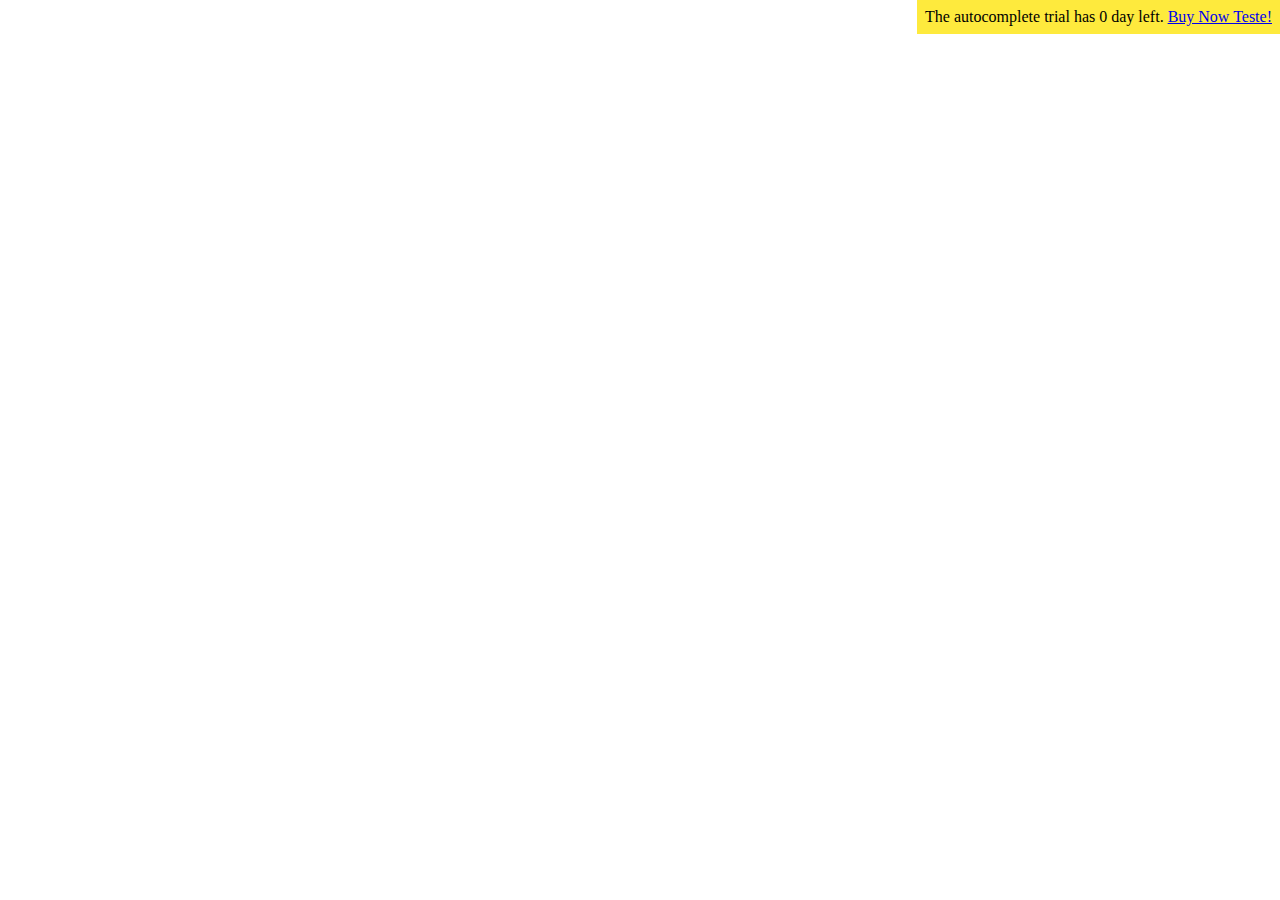
<file: public/assets/autocomplete/index.html>
<html>
<head>
<meta http-equiv="Content-Type" content="text/html;charset=utf-8" />
<script type="text/javascript" src="js/autocomplete.js"></script>
<script type="text/javascript" src="js/jquery-1.3.2.min.js"></script>
<link rel="stylesheet" type="text/css" href="css/autocomplete.css">
<script type="text/javascript">
$(document).ready(function(){

	new Autocomplete("campo_estado", function() {
		this.setValue = function( id, estado, sigla ) {
			$("#id_val").val(id);
			$("#estado_val").val(estado);
			$("#sigla_val").val(sigla);
		}
		if ( this.isModified )
			this.setValue("");
		if ( this.value.length < 1 && this.isNotClick ) 
			return ;
		return "ajax.php?q=" + this.value;
	});

});
</script>
</head>
<body>
<h1>Exemplo de auto complete em Ajax</h1>
Desenvolvido por Wellington Ribeiro
<h2><a href="http://www.idealmind.com.br">www.idealmind.com.br</a></h2>
<input type="text" name="campo_estado" id="campo_estado" />
<p>
	<input type="text" id="id_val" name="id" value="" /><br />
	<input type="text" id="estado_val" name="estado" value="" /><br />
	<input type="text" id="sigla_val" name="sigla" value="" />
</p>
</body>
</html>
</file>
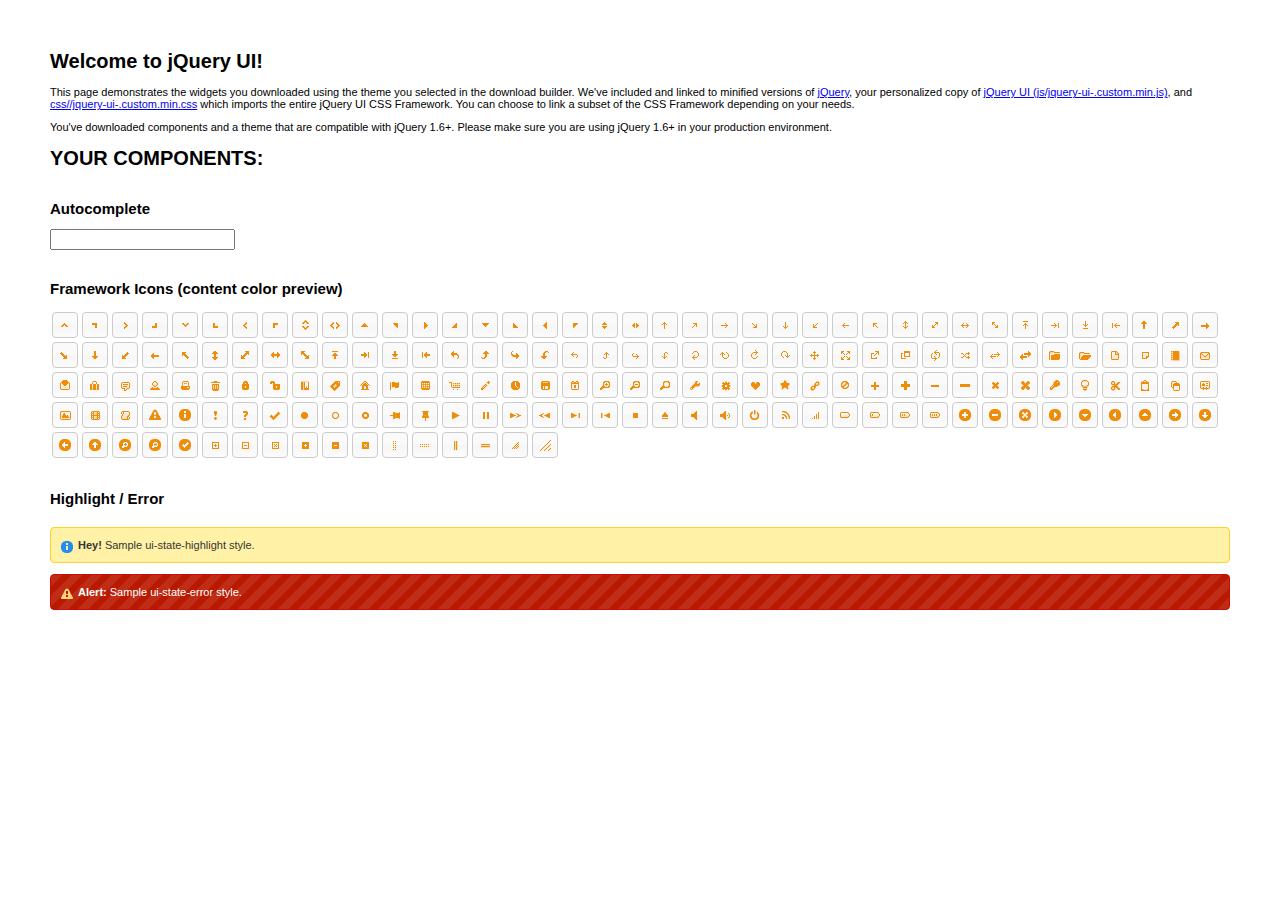
<file: public/assets/jquery-ui-1.10.4.custom/index.html>
<!doctype html>
<html lang="us">
<head>
	<meta charset="utf-8">
	<title>jQuery UI Example Page</title>
	<link href="css/ui-lightness/jquery-ui-1.10.4.custom.css" rel="stylesheet">
	<script src="js/jquery-1.10.2.js"></script>
	<script src="js/jquery-ui-1.10.4.custom.js"></script>
	<script>
	$(function() {
		var availableTags = [
			"ActionScript",
			"AppleScript",
			"Asp",
			"BASIC",
			"C",
			"C++",
			"Clojure",
			"COBOL",
			"ColdFusion",
			"Erlang",
			"Fortran",
			"Groovy",
			"Haskell",
			"Java",
			"JavaScript",
			"Lisp",
			"Perl",
			"PHP",
			"Python",
			"Ruby",
			"Scala",
			"Scheme"
		];
		$( "#autocomplete" ).autocomplete({
			source: availableTags
		});

		// Hover states on the static widgets
		$( "#dialog-link, #icons li" ).hover(
			function() {
				$( this ).addClass( "ui-state-hover" );
			},
			function() {
				$( this ).removeClass( "ui-state-hover" );
			}
		);
	});
	</script>
	<style>
	body{
		font: 62.5% "Trebuchet MS", sans-serif;
		margin: 50px;
	}
	.demoHeaders {
		margin-top: 2em;
	}
	#dialog-link {
		padding: .4em 1em .4em 20px;
		text-decoration: none;
		position: relative;
	}
	#dialog-link span.ui-icon {
		margin: 0 5px 0 0;
		position: absolute;
		left: .2em;
		top: 50%;
		margin-top: -8px;
	}
	#icons {
		margin: 0;
		padding: 0;
	}
	#icons li {
		margin: 2px;
		position: relative;
		padding: 4px 0;
		cursor: pointer;
		float: left;
		list-style: none;
	}
	#icons span.ui-icon {
		float: left;
		margin: 0 4px;
	}
	.fakewindowcontain .ui-widget-overlay {
		position: absolute;
	}
	</style>
</head>
<body>

<h1>Welcome to jQuery UI!</h1>

<div class="ui-widget">
	<p>This page demonstrates the widgets you downloaded using the theme you selected in the download builder. We've included and linked to minified versions of <a href="js/jquery-1.10.2.js">jQuery</a>, your personalized copy of <a href="js/jquery-ui-.custom.min.js">jQuery UI (js/jquery-ui-.custom.min.js)</a>, and <a href="css//jquery-ui-.custom.min.css">css//jquery-ui-.custom.min.css</a> which imports the entire jQuery UI CSS Framework. You can choose to link a subset of the CSS Framework depending on your needs. </p>
	<p>You've downloaded components and a theme that are compatible with jQuery 1.6+. Please make sure you are using jQuery 1.6+ in your production environment.</p>
</div>

<h1>YOUR COMPONENTS:</h1>

<!-- Autocomplete -->
<h2 class="demoHeaders">Autocomplete</h2>
<div>
	<input id="autocomplete" title="type &quot;a&quot;">
</div>

<h2 class="demoHeaders">Framework Icons (content color preview)</h2>
<ul id="icons" class="ui-widget ui-helper-clearfix">
	<li class="ui-state-default ui-corner-all" title=".ui-icon-carat-1-n"><span class="ui-icon ui-icon-carat-1-n"></span></li>
	<li class="ui-state-default ui-corner-all" title=".ui-icon-carat-1-ne"><span class="ui-icon ui-icon-carat-1-ne"></span></li>
	<li class="ui-state-default ui-corner-all" title=".ui-icon-carat-1-e"><span class="ui-icon ui-icon-carat-1-e"></span></li>
	<li class="ui-state-default ui-corner-all" title=".ui-icon-carat-1-se"><span class="ui-icon ui-icon-carat-1-se"></span></li>
	<li class="ui-state-default ui-corner-all" title=".ui-icon-carat-1-s"><span class="ui-icon ui-icon-carat-1-s"></span></li>
	<li class="ui-state-default ui-corner-all" title=".ui-icon-carat-1-sw"><span class="ui-icon ui-icon-carat-1-sw"></span></li>
	<li class="ui-state-default ui-corner-all" title=".ui-icon-carat-1-w"><span class="ui-icon ui-icon-carat-1-w"></span></li>
	<li class="ui-state-default ui-corner-all" title=".ui-icon-carat-1-nw"><span class="ui-icon ui-icon-carat-1-nw"></span></li>
	<li class="ui-state-default ui-corner-all" title=".ui-icon-carat-2-n-s"><span class="ui-icon ui-icon-carat-2-n-s"></span></li>
	<li class="ui-state-default ui-corner-all" title=".ui-icon-carat-2-e-w"><span class="ui-icon ui-icon-carat-2-e-w"></span></li>
	<li class="ui-state-default ui-corner-all" title=".ui-icon-triangle-1-n"><span class="ui-icon ui-icon-triangle-1-n"></span></li>
	<li class="ui-state-default ui-corner-all" title=".ui-icon-triangle-1-ne"><span class="ui-icon ui-icon-triangle-1-ne"></span></li>
	<li class="ui-state-default ui-corner-all" title=".ui-icon-triangle-1-e"><span class="ui-icon ui-icon-triangle-1-e"></span></li>
	<li class="ui-state-default ui-corner-all" title=".ui-icon-triangle-1-se"><span class="ui-icon ui-icon-triangle-1-se"></span></li>
	<li class="ui-state-default ui-corner-all" title=".ui-icon-triangle-1-s"><span class="ui-icon ui-icon-triangle-1-s"></span></li>
	<li class="ui-state-default ui-corner-all" title=".ui-icon-triangle-1-sw"><span class="ui-icon ui-icon-triangle-1-sw"></span></li>
	<li class="ui-state-default ui-corner-all" title=".ui-icon-triangle-1-w"><span class="ui-icon ui-icon-triangle-1-w"></span></li>
	<li class="ui-state-default ui-corner-all" title=".ui-icon-triangle-1-nw"><span class="ui-icon ui-icon-triangle-1-nw"></span></li>
	<li class="ui-state-default ui-corner-all" title=".ui-icon-triangle-2-n-s"><span class="ui-icon ui-icon-triangle-2-n-s"></span></li>
	<li class="ui-state-default ui-corner-all" title=".ui-icon-triangle-2-e-w"><span class="ui-icon ui-icon-triangle-2-e-w"></span></li>
	<li class="ui-state-default ui-corner-all" title=".ui-icon-arrow-1-n"><span class="ui-icon ui-icon-arrow-1-n"></span></li>
	<li class="ui-state-default ui-corner-all" title=".ui-icon-arrow-1-ne"><span class="ui-icon ui-icon-arrow-1-ne"></span></li>
	<li class="ui-state-default ui-corner-all" title=".ui-icon-arrow-1-e"><span class="ui-icon ui-icon-arrow-1-e"></span></li>
	<li class="ui-state-default ui-corner-all" title=".ui-icon-arrow-1-se"><span class="ui-icon ui-icon-arrow-1-se"></span></li>
	<li class="ui-state-default ui-corner-all" title=".ui-icon-arrow-1-s"><span class="ui-icon ui-icon-arrow-1-s"></span></li>
	<li class="ui-state-default ui-corner-all" title=".ui-icon-arrow-1-sw"><span class="ui-icon ui-icon-arrow-1-sw"></span></li>
	<li class="ui-state-default ui-corner-all" title=".ui-icon-arrow-1-w"><span class="ui-icon ui-icon-arrow-1-w"></span></li>
	<li class="ui-state-default ui-corner-all" title=".ui-icon-arrow-1-nw"><span class="ui-icon ui-icon-arrow-1-nw"></span></li>
	<li class="ui-state-default ui-corner-all" title=".ui-icon-arrow-2-n-s"><span class="ui-icon ui-icon-arrow-2-n-s"></span></li>
	<li class="ui-state-default ui-corner-all" title=".ui-icon-arrow-2-ne-sw"><span class="ui-icon ui-icon-arrow-2-ne-sw"></span></li>
	<li class="ui-state-default ui-corner-all" title=".ui-icon-arrow-2-e-w"><span class="ui-icon ui-icon-arrow-2-e-w"></span></li>
	<li class="ui-state-default ui-corner-all" title=".ui-icon-arrow-2-se-nw"><span class="ui-icon ui-icon-arrow-2-se-nw"></span></li>
	<li class="ui-state-default ui-corner-all" title=".ui-icon-arrowstop-1-n"><span class="ui-icon ui-icon-arrowstop-1-n"></span></li>
	<li class="ui-state-default ui-corner-all" title=".ui-icon-arrowstop-1-e"><span class="ui-icon ui-icon-arrowstop-1-e"></span></li>
	<li class="ui-state-default ui-corner-all" title=".ui-icon-arrowstop-1-s"><span class="ui-icon ui-icon-arrowstop-1-s"></span></li>
	<li class="ui-state-default ui-corner-all" title=".ui-icon-arrowstop-1-w"><span class="ui-icon ui-icon-arrowstop-1-w"></span></li>
	<li class="ui-state-default ui-corner-all" title=".ui-icon-arrowthick-1-n"><span class="ui-icon ui-icon-arrowthick-1-n"></span></li>
	<li class="ui-state-default ui-corner-all" title=".ui-icon-arrowthick-1-ne"><span class="ui-icon ui-icon-arrowthick-1-ne"></span></li>
	<li class="ui-state-default ui-corner-all" title=".ui-icon-arrowthick-1-e"><span class="ui-icon ui-icon-arrowthick-1-e"></span></li>
	<li class="ui-state-default ui-corner-all" title=".ui-icon-arrowthick-1-se"><span class="ui-icon ui-icon-arrowthick-1-se"></span></li>
	<li class="ui-state-default ui-corner-all" title=".ui-icon-arrowthick-1-s"><span class="ui-icon ui-icon-arrowthick-1-s"></span></li>
	<li class="ui-state-default ui-corner-all" title=".ui-icon-arrowthick-1-sw"><span class="ui-icon ui-icon-arrowthick-1-sw"></span></li>
	<li class="ui-state-default ui-corner-all" title=".ui-icon-arrowthick-1-w"><span class="ui-icon ui-icon-arrowthick-1-w"></span></li>
	<li class="ui-state-default ui-corner-all" title=".ui-icon-arrowthick-1-nw"><span class="ui-icon ui-icon-arrowthick-1-nw"></span></li>
	<li class="ui-state-default ui-corner-all" title=".ui-icon-arrowthick-2-n-s"><span class="ui-icon ui-icon-arrowthick-2-n-s"></span></li>
	<li class="ui-state-default ui-corner-all" title=".ui-icon-arrowthick-2-ne-sw"><span class="ui-icon ui-icon-arrowthick-2-ne-sw"></span></li>
	<li class="ui-state-default ui-corner-all" title=".ui-icon-arrowthick-2-e-w"><span class="ui-icon ui-icon-arrowthick-2-e-w"></span></li>
	<li class="ui-state-default ui-corner-all" title=".ui-icon-arrowthick-2-se-nw"><span class="ui-icon ui-icon-arrowthick-2-se-nw"></span></li>
	<li class="ui-state-default ui-corner-all" title=".ui-icon-arrowthickstop-1-n"><span class="ui-icon ui-icon-arrowthickstop-1-n"></span></li>
	<li class="ui-state-default ui-corner-all" title=".ui-icon-arrowthickstop-1-e"><span class="ui-icon ui-icon-arrowthickstop-1-e"></span></li>
	<li class="ui-state-default ui-corner-all" title=".ui-icon-arrowthickstop-1-s"><span class="ui-icon ui-icon-arrowthickstop-1-s"></span></li>
	<li class="ui-state-default ui-corner-all" title=".ui-icon-arrowthickstop-1-w"><span class="ui-icon ui-icon-arrowthickstop-1-w"></span></li>
	<li class="ui-state-default ui-corner-all" title=".ui-icon-arrowreturnthick-1-w"><span class="ui-icon ui-icon-arrowreturnthick-1-w"></span></li>
	<li class="ui-state-default ui-corner-all" title=".ui-icon-arrowreturnthick-1-n"><span class="ui-icon ui-icon-arrowreturnthick-1-n"></span></li>
	<li class="ui-state-default ui-corner-all" title=".ui-icon-arrowreturnthick-1-e"><span class="ui-icon ui-icon-arrowreturnthick-1-e"></span></li>
	<li class="ui-state-default ui-corner-all" title=".ui-icon-arrowreturnthick-1-s"><span class="ui-icon ui-icon-arrowreturnthick-1-s"></span></li>
	<li class="ui-state-default ui-corner-all" title=".ui-icon-arrowreturn-1-w"><span class="ui-icon ui-icon-arrowreturn-1-w"></span></li>
	<li class="ui-state-default ui-corner-all" title=".ui-icon-arrowreturn-1-n"><span class="ui-icon ui-icon-arrowreturn-1-n"></span></li>
	<li class="ui-state-default ui-corner-all" title=".ui-icon-arrowreturn-1-e"><span class="ui-icon ui-icon-arrowreturn-1-e"></span></li>
	<li class="ui-state-default ui-corner-all" title=".ui-icon-arrowreturn-1-s"><span class="ui-icon ui-icon-arrowreturn-1-s"></span></li>
	<li class="ui-state-default ui-corner-all" title=".ui-icon-arrowrefresh-1-w"><span class="ui-icon ui-icon-arrowrefresh-1-w"></span></li>
	<li class="ui-state-default ui-corner-all" title=".ui-icon-arrowrefresh-1-n"><span class="ui-icon ui-icon-arrowrefresh-1-n"></span></li>
	<li class="ui-state-default ui-corner-all" title=".ui-icon-arrowrefresh-1-e"><span class="ui-icon ui-icon-arrowrefresh-1-e"></span></li>
	<li class="ui-state-default ui-corner-all" title=".ui-icon-arrowrefresh-1-s"><span class="ui-icon ui-icon-arrowrefresh-1-s"></span></li>
	<li class="ui-state-default ui-corner-all" title=".ui-icon-arrow-4"><span class="ui-icon ui-icon-arrow-4"></span></li>
	<li class="ui-state-default ui-corner-all" title=".ui-icon-arrow-4-diag"><span class="ui-icon ui-icon-arrow-4-diag"></span></li>
	<li class="ui-state-default ui-corner-all" title=".ui-icon-extlink"><span class="ui-icon ui-icon-extlink"></span></li>
	<li class="ui-state-default ui-corner-all" title=".ui-icon-newwin"><span class="ui-icon ui-icon-newwin"></span></li>
	<li class="ui-state-default ui-corner-all" title=".ui-icon-refresh"><span class="ui-icon ui-icon-refresh"></span></li>
	<li class="ui-state-default ui-corner-all" title=".ui-icon-shuffle"><span class="ui-icon ui-icon-shuffle"></span></li>
	<li class="ui-state-default ui-corner-all" title=".ui-icon-transfer-e-w"><span class="ui-icon ui-icon-transfer-e-w"></span></li>
	<li class="ui-state-default ui-corner-all" title=".ui-icon-transferthick-e-w"><span class="ui-icon ui-icon-transferthick-e-w"></span></li>
	<li class="ui-state-default ui-corner-all" title=".ui-icon-folder-collapsed"><span class="ui-icon ui-icon-folder-collapsed"></span></li>
	<li class="ui-state-default ui-corner-all" title=".ui-icon-folder-open"><span class="ui-icon ui-icon-folder-open"></span></li>
	<li class="ui-state-default ui-corner-all" title=".ui-icon-document"><span class="ui-icon ui-icon-document"></span></li>
	<li class="ui-state-default ui-corner-all" title=".ui-icon-document-b"><span class="ui-icon ui-icon-document-b"></span></li>
	<li class="ui-state-default ui-corner-all" title=".ui-icon-note"><span class="ui-icon ui-icon-note"></span></li>
	<li class="ui-state-default ui-corner-all" title=".ui-icon-mail-closed"><span class="ui-icon ui-icon-mail-closed"></span></li>
	<li class="ui-state-default ui-corner-all" title=".ui-icon-mail-open"><span class="ui-icon ui-icon-mail-open"></span></li>
	<li class="ui-state-default ui-corner-all" title=".ui-icon-suitcase"><span class="ui-icon ui-icon-suitcase"></span></li>
	<li class="ui-state-default ui-corner-all" title=".ui-icon-comment"><span class="ui-icon ui-icon-comment"></span></li>
	<li class="ui-state-default ui-corner-all" title=".ui-icon-person"><span class="ui-icon ui-icon-person"></span></li>
	<li class="ui-state-default ui-corner-all" title=".ui-icon-print"><span class="ui-icon ui-icon-print"></span></li>
	<li class="ui-state-default ui-corner-all" title=".ui-icon-trash"><span class="ui-icon ui-icon-trash"></span></li>
	<li class="ui-state-default ui-corner-all" title=".ui-icon-locked"><span class="ui-icon ui-icon-locked"></span></li>
	<li class="ui-state-default ui-corner-all" title=".ui-icon-unlocked"><span class="ui-icon ui-icon-unlocked"></span></li>
	<li class="ui-state-default ui-corner-all" title=".ui-icon-bookmark"><span class="ui-icon ui-icon-bookmark"></span></li>
	<li class="ui-state-default ui-corner-all" title=".ui-icon-tag"><span class="ui-icon ui-icon-tag"></span></li>
	<li class="ui-state-default ui-corner-all" title=".ui-icon-home"><span class="ui-icon ui-icon-home"></span></li>
	<li class="ui-state-default ui-corner-all" title=".ui-icon-flag"><span class="ui-icon ui-icon-flag"></span></li>
	<li class="ui-state-default ui-corner-all" title=".ui-icon-calculator"><span class="ui-icon ui-icon-calculator"></span></li>
	<li class="ui-state-default ui-corner-all" title=".ui-icon-cart"><span class="ui-icon ui-icon-cart"></span></li>
	<li class="ui-state-default ui-corner-all" title=".ui-icon-pencil"><span class="ui-icon ui-icon-pencil"></span></li>
	<li class="ui-state-default ui-corner-all" title=".ui-icon-clock"><span class="ui-icon ui-icon-clock"></span></li>
	<li class="ui-state-default ui-corner-all" title=".ui-icon-disk"><span class="ui-icon ui-icon-disk"></span></li>
	<li class="ui-state-default ui-corner-all" title=".ui-icon-calendar"><span class="ui-icon ui-icon-calendar"></span></li>
	<li class="ui-state-default ui-corner-all" title=".ui-icon-zoomin"><span class="ui-icon ui-icon-zoomin"></span></li>
	<li class="ui-state-default ui-corner-all" title=".ui-icon-zoomout"><span class="ui-icon ui-icon-zoomout"></span></li>
	<li class="ui-state-default ui-corner-all" title=".ui-icon-search"><span class="ui-icon ui-icon-search"></span></li>
	<li class="ui-state-default ui-corner-all" title=".ui-icon-wrench"><span class="ui-icon ui-icon-wrench"></span></li>
	<li class="ui-state-default ui-corner-all" title=".ui-icon-gear"><span class="ui-icon ui-icon-gear"></span></li>
	<li class="ui-state-default ui-corner-all" title=".ui-icon-heart"><span class="ui-icon ui-icon-heart"></span></li>
	<li class="ui-state-default ui-corner-all" title=".ui-icon-star"><span class="ui-icon ui-icon-star"></span></li>
	<li class="ui-state-default ui-corner-all" title=".ui-icon-link"><span class="ui-icon ui-icon-link"></span></li>
	<li class="ui-state-default ui-corner-all" title=".ui-icon-cancel"><span class="ui-icon ui-icon-cancel"></span></li>
	<li class="ui-state-default ui-corner-all" title=".ui-icon-plus"><span class="ui-icon ui-icon-plus"></span></li>
	<li class="ui-state-default ui-corner-all" title=".ui-icon-plusthick"><span class="ui-icon ui-icon-plusthick"></span></li>
	<li class="ui-state-default ui-corner-all" title=".ui-icon-minus"><span class="ui-icon ui-icon-minus"></span></li>
	<li class="ui-state-default ui-corner-all" title=".ui-icon-minusthick"><span class="ui-icon ui-icon-minusthick"></span></li>
	<li class="ui-state-default ui-corner-all" title=".ui-icon-close"><span class="ui-icon ui-icon-close"></span></li>
	<li class="ui-state-default ui-corner-all" title=".ui-icon-closethick"><span class="ui-icon ui-icon-closethick"></span></li>
	<li class="ui-state-default ui-corner-all" title=".ui-icon-key"><span class="ui-icon ui-icon-key"></span></li>
	<li class="ui-state-default ui-corner-all" title=".ui-icon-lightbulb"><span class="ui-icon ui-icon-lightbulb"></span></li>
	<li class="ui-state-default ui-corner-all" title=".ui-icon-scissors"><span class="ui-icon ui-icon-scissors"></span></li>
	<li class="ui-state-default ui-corner-all" title=".ui-icon-clipboard"><span class="ui-icon ui-icon-clipboard"></span></li>
	<li class="ui-state-default ui-corner-all" title=".ui-icon-copy"><span class="ui-icon ui-icon-copy"></span></li>
	<li class="ui-state-default ui-corner-all" title=".ui-icon-contact"><span class="ui-icon ui-icon-contact"></span></li>
	<li class="ui-state-default ui-corner-all" title=".ui-icon-image"><span class="ui-icon ui-icon-image"></span></li>
	<li class="ui-state-default ui-corner-all" title=".ui-icon-video"><span class="ui-icon ui-icon-video"></span></li>
	<li class="ui-state-default ui-corner-all" title=".ui-icon-script"><span class="ui-icon ui-icon-script"></span></li>
	<li class="ui-state-default ui-corner-all" title=".ui-icon-alert"><span class="ui-icon ui-icon-alert"></span></li>
	<li class="ui-state-default ui-corner-all" title=".ui-icon-info"><span class="ui-icon ui-icon-info"></span></li>
	<li class="ui-state-default ui-corner-all" title=".ui-icon-notice"><span class="ui-icon ui-icon-notice"></span></li>
	<li class="ui-state-default ui-corner-all" title=".ui-icon-help"><span class="ui-icon ui-icon-help"></span></li>
	<li class="ui-state-default ui-corner-all" title=".ui-icon-check"><span class="ui-icon ui-icon-check"></span></li>
	<li class="ui-state-default ui-corner-all" title=".ui-icon-bullet"><span class="ui-icon ui-icon-bullet"></span></li>
	<li class="ui-state-default ui-corner-all" title=".ui-icon-radio-off"><span class="ui-icon ui-icon-radio-off"></span></li>
	<li class="ui-state-default ui-corner-all" title=".ui-icon-radio-on"><span class="ui-icon ui-icon-radio-on"></span></li>
	<li class="ui-state-default ui-corner-all" title=".ui-icon-pin-w"><span class="ui-icon ui-icon-pin-w"></span></li>
	<li class="ui-state-default ui-corner-all" title=".ui-icon-pin-s"><span class="ui-icon ui-icon-pin-s"></span></li>
	<li class="ui-state-default ui-corner-all" title=".ui-icon-play"><span class="ui-icon ui-icon-play"></span></li>
	<li class="ui-state-default ui-corner-all" title=".ui-icon-pause"><span class="ui-icon ui-icon-pause"></span></li>
	<li class="ui-state-default ui-corner-all" title=".ui-icon-seek-next"><span class="ui-icon ui-icon-seek-next"></span></li>
	<li class="ui-state-default ui-corner-all" title=".ui-icon-seek-prev"><span class="ui-icon ui-icon-seek-prev"></span></li>
	<li class="ui-state-default ui-corner-all" title=".ui-icon-seek-end"><span class="ui-icon ui-icon-seek-end"></span></li>
	<li class="ui-state-default ui-corner-all" title=".ui-icon-seek-first"><span class="ui-icon ui-icon-seek-first"></span></li>
	<li class="ui-state-default ui-corner-all" title=".ui-icon-stop"><span class="ui-icon ui-icon-stop"></span></li>
	<li class="ui-state-default ui-corner-all" title=".ui-icon-eject"><span class="ui-icon ui-icon-eject"></span></li>
	<li class="ui-state-default ui-corner-all" title=".ui-icon-volume-off"><span class="ui-icon ui-icon-volume-off"></span></li>
	<li class="ui-state-default ui-corner-all" title=".ui-icon-volume-on"><span class="ui-icon ui-icon-volume-on"></span></li>
	<li class="ui-state-default ui-corner-all" title=".ui-icon-power"><span class="ui-icon ui-icon-power"></span></li>
	<li class="ui-state-default ui-corner-all" title=".ui-icon-signal-diag"><span class="ui-icon ui-icon-signal-diag"></span></li>
	<li class="ui-state-default ui-corner-all" title=".ui-icon-signal"><span class="ui-icon ui-icon-signal"></span></li>
	<li class="ui-state-default ui-corner-all" title=".ui-icon-battery-0"><span class="ui-icon ui-icon-battery-0"></span></li>
	<li class="ui-state-default ui-corner-all" title=".ui-icon-battery-1"><span class="ui-icon ui-icon-battery-1"></span></li>
	<li class="ui-state-default ui-corner-all" title=".ui-icon-battery-2"><span class="ui-icon ui-icon-battery-2"></span></li>
	<li class="ui-state-default ui-corner-all" title=".ui-icon-battery-3"><span class="ui-icon ui-icon-battery-3"></span></li>
	<li class="ui-state-default ui-corner-all" title=".ui-icon-circle-plus"><span class="ui-icon ui-icon-circle-plus"></span></li>
	<li class="ui-state-default ui-corner-all" title=".ui-icon-circle-minus"><span class="ui-icon ui-icon-circle-minus"></span></li>
	<li class="ui-state-default ui-corner-all" title=".ui-icon-circle-close"><span class="ui-icon ui-icon-circle-close"></span></li>
	<li class="ui-state-default ui-corner-all" title=".ui-icon-circle-triangle-e"><span class="ui-icon ui-icon-circle-triangle-e"></span></li>
	<li class="ui-state-default ui-corner-all" title=".ui-icon-circle-triangle-s"><span class="ui-icon ui-icon-circle-triangle-s"></span></li>
	<li class="ui-state-default ui-corner-all" title=".ui-icon-circle-triangle-w"><span class="ui-icon ui-icon-circle-triangle-w"></span></li>
	<li class="ui-state-default ui-corner-all" title=".ui-icon-circle-triangle-n"><span class="ui-icon ui-icon-circle-triangle-n"></span></li>
	<li class="ui-state-default ui-corner-all" title=".ui-icon-circle-arrow-e"><span class="ui-icon ui-icon-circle-arrow-e"></span></li>
	<li class="ui-state-default ui-corner-all" title=".ui-icon-circle-arrow-s"><span class="ui-icon ui-icon-circle-arrow-s"></span></li>
	<li class="ui-state-default ui-corner-all" title=".ui-icon-circle-arrow-w"><span class="ui-icon ui-icon-circle-arrow-w"></span></li>
	<li class="ui-state-default ui-corner-all" title=".ui-icon-circle-arrow-n"><span class="ui-icon ui-icon-circle-arrow-n"></span></li>
	<li class="ui-state-default ui-corner-all" title=".ui-icon-circle-zoomin"><span class="ui-icon ui-icon-circle-zoomin"></span></li>
	<li class="ui-state-default ui-corner-all" title=".ui-icon-circle-zoomout"><span class="ui-icon ui-icon-circle-zoomout"></span></li>
	<li class="ui-state-default ui-corner-all" title=".ui-icon-circle-check"><span class="ui-icon ui-icon-circle-check"></span></li>
	<li class="ui-state-default ui-corner-all" title=".ui-icon-circlesmall-plus"><span class="ui-icon ui-icon-circlesmall-plus"></span></li>
	<li class="ui-state-default ui-corner-all" title=".ui-icon-circlesmall-minus"><span class="ui-icon ui-icon-circlesmall-minus"></span></li>
	<li class="ui-state-default ui-corner-all" title=".ui-icon-circlesmall-close"><span class="ui-icon ui-icon-circlesmall-close"></span></li>
	<li class="ui-state-default ui-corner-all" title=".ui-icon-squaresmall-plus"><span class="ui-icon ui-icon-squaresmall-plus"></span></li>
	<li class="ui-state-default ui-corner-all" title=".ui-icon-squaresmall-minus"><span class="ui-icon ui-icon-squaresmall-minus"></span></li>
	<li class="ui-state-default ui-corner-all" title=".ui-icon-squaresmall-close"><span class="ui-icon ui-icon-squaresmall-close"></span></li>
	<li class="ui-state-default ui-corner-all" title=".ui-icon-grip-dotted-vertical"><span class="ui-icon ui-icon-grip-dotted-vertical"></span></li>
	<li class="ui-state-default ui-corner-all" title=".ui-icon-grip-dotted-horizontal"><span class="ui-icon ui-icon-grip-dotted-horizontal"></span></li>
	<li class="ui-state-default ui-corner-all" title=".ui-icon-grip-solid-vertical"><span class="ui-icon ui-icon-grip-solid-vertical"></span></li>
	<li class="ui-state-default ui-corner-all" title=".ui-icon-grip-solid-horizontal"><span class="ui-icon ui-icon-grip-solid-horizontal"></span></li>
	<li class="ui-state-default ui-corner-all" title=".ui-icon-gripsmall-diagonal-se"><span class="ui-icon ui-icon-gripsmall-diagonal-se"></span></li>
	<li class="ui-state-default ui-corner-all" title=".ui-icon-grip-diagonal-se"><span class="ui-icon ui-icon-grip-diagonal-se"></span></li>
</ul>

<!-- Highlight / Error -->
<h2 class="demoHeaders">Highlight / Error</h2>
<div class="ui-widget">
	<div class="ui-state-highlight ui-corner-all" style="margin-top: 20px; padding: 0 .7em;">
		<p><span class="ui-icon ui-icon-info" style="float: left; margin-right: .3em;"></span>
		<strong>Hey!</strong> Sample ui-state-highlight style.</p>
	</div>
</div>
<br />
<div class="ui-widget">
	<div class="ui-state-error ui-corner-all" style="padding: 0 .7em;">
		<p><span class="ui-icon ui-icon-alert" style="float: left; margin-right: .3em;"></span>
		<strong>Alert:</strong> Sample ui-state-error style.</p>
	</div>
</div>

</body>
</html>
</file>
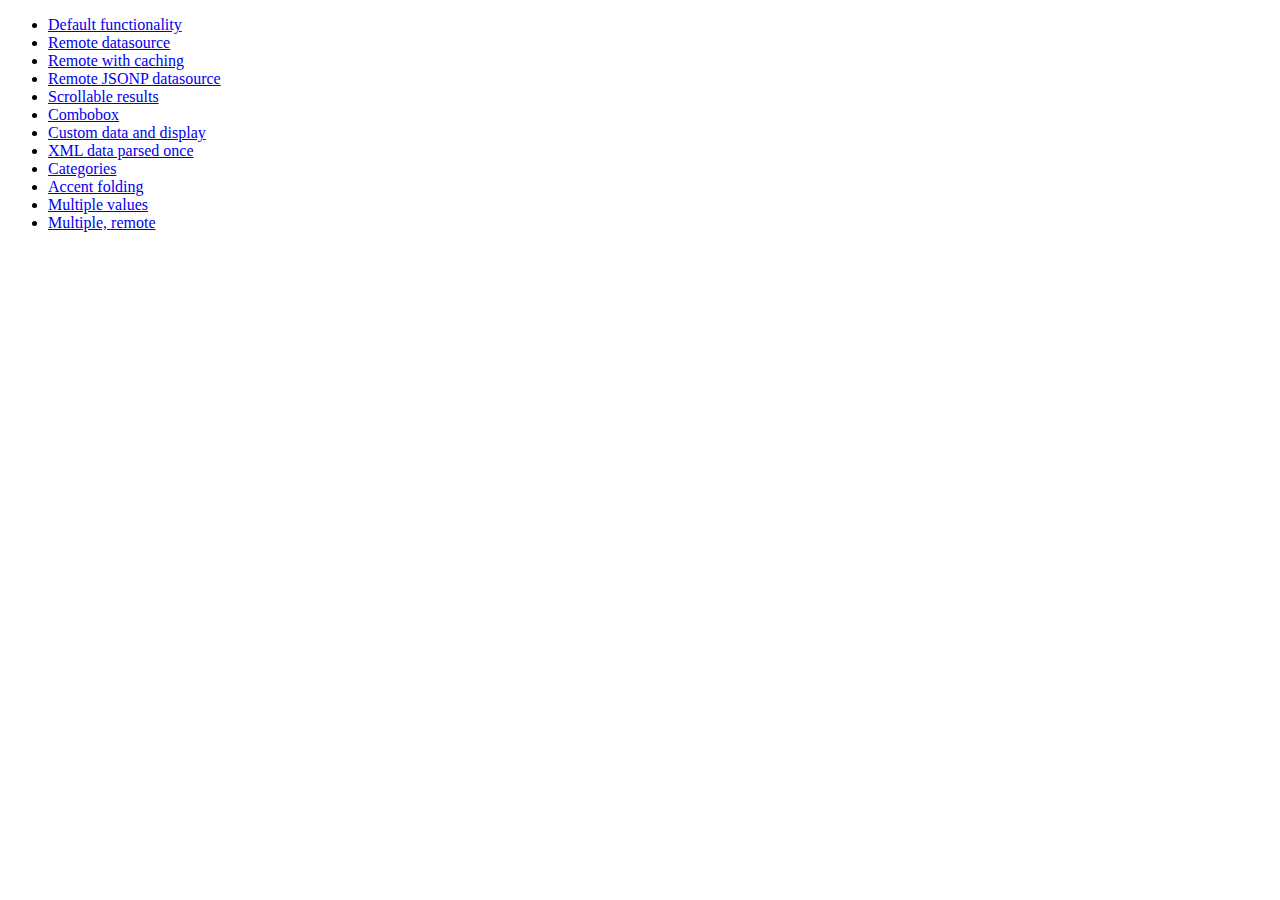
<file: public/assets/jquery-ui-1.10.4.custom/development-bundle/demos/autocomplete/index.html>
<!doctype html>
<html lang="en">
<head>
	<meta charset="utf-8">
	<title>jQuery UI Autocomplete Demos</title>
</head>
<body>

<ul>
	<li><a href="default.html">Default functionality</a></li>
	<li><a href="remote.html">Remote datasource</a></li>
	<li><a href="remote-with-cache.html">Remote with caching</a></li>
	<li><a href="remote-jsonp.html">Remote JSONP datasource</a></li>
	<li><a href="maxheight.html">Scrollable results</a></li>
	<li><a href="combobox.html">Combobox</a></li>
	<li><a href="custom-data.html">Custom data and display</a></li>
	<li><a href="xml.html">XML data parsed once</a></li>
	<li><a href="categories.html">Categories</a></li>
	<li><a href="folding.html">Accent folding</a></li>
	<li><a href="multiple.html">Multiple values</a></li>
	<li><a href="multiple-remote.html">Multiple, remote</a></li>
</ul>

</body>
</html>
</file>
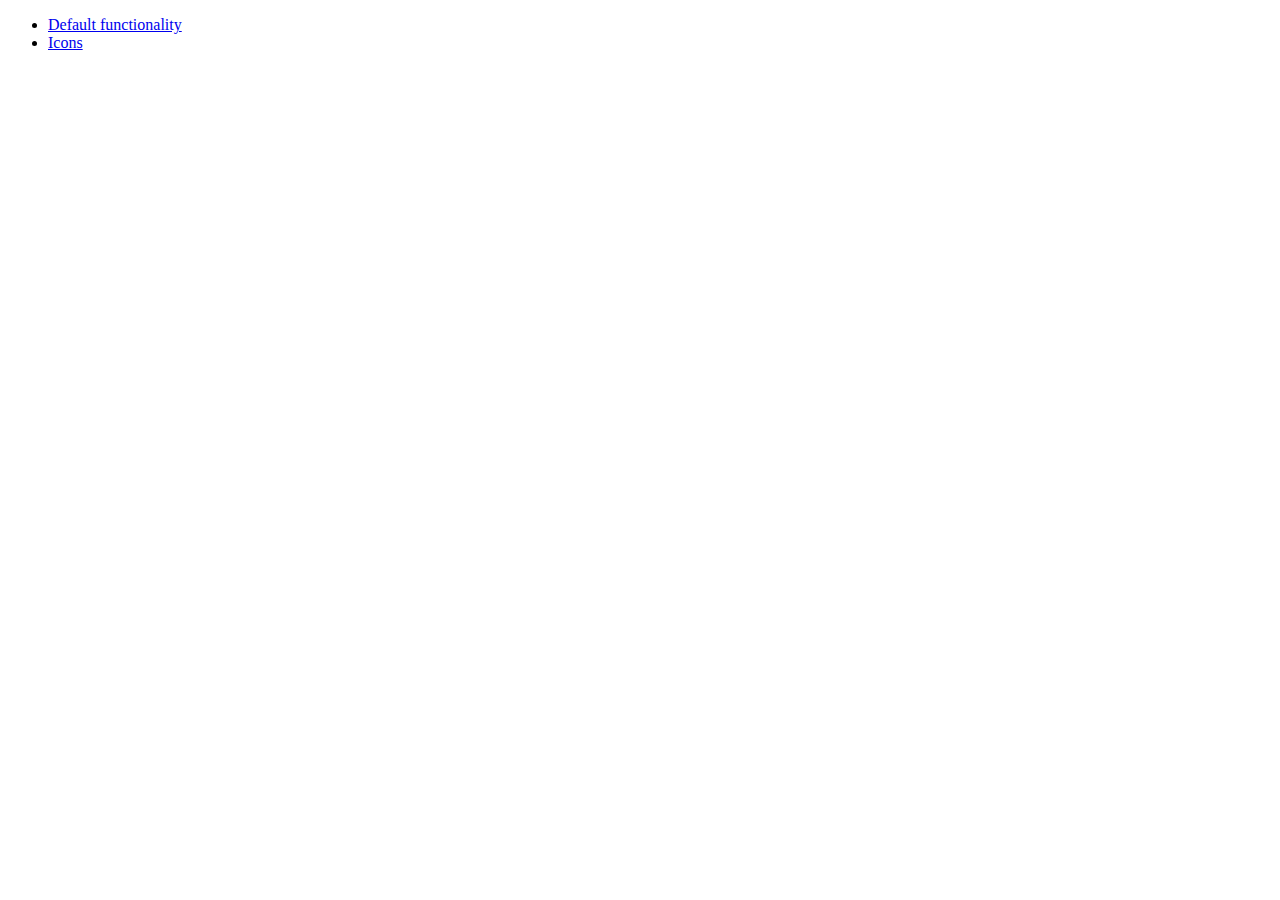
<file: public/assets/jquery-ui-1.10.4.custom/development-bundle/demos/menu/index.html>
<!doctype html>
<html lang="en">
<head>
	<meta charset="utf-8">
	<title>jQuery UI Menu Demos</title>
</head>
<body>

<ul>
	<li><a href="default.html">Default functionality</a></li>
	<li><a href="icons.html">Icons</a></li>
</ul>

</body>
</html>
</file>
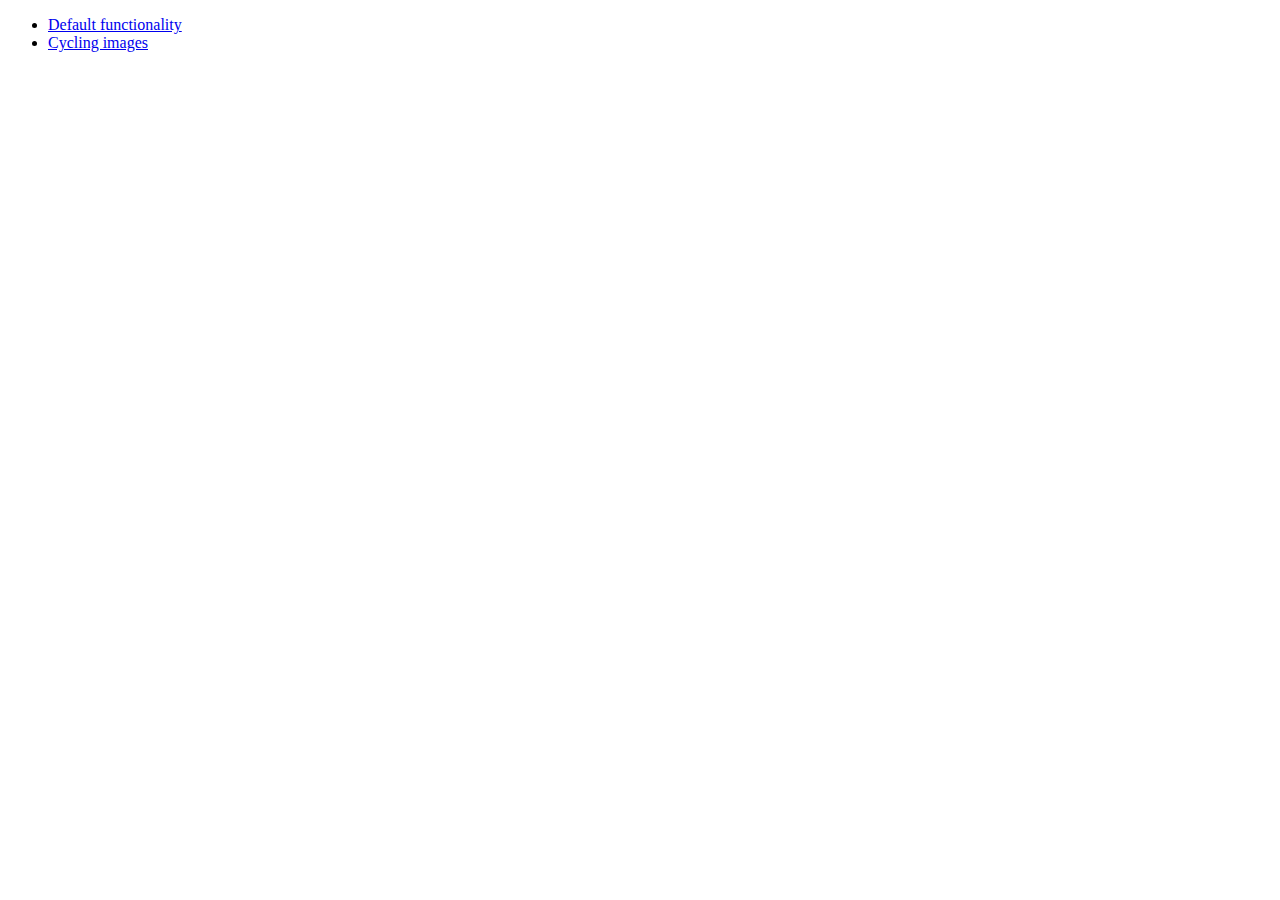
<file: public/assets/jquery-ui-1.10.4.custom/development-bundle/demos/position/index.html>
<!doctype html>
<html lang="en">
<head>
	<meta charset="utf-8">
	<title>jQuery UI Position Demo</title>
</head>
<body>

<ul>
	<li><a href="default.html">Default functionality</a></li>
	<li><a href="cycler.html">Cycling images</a></li>
</ul>

</body>
</html>
</file>
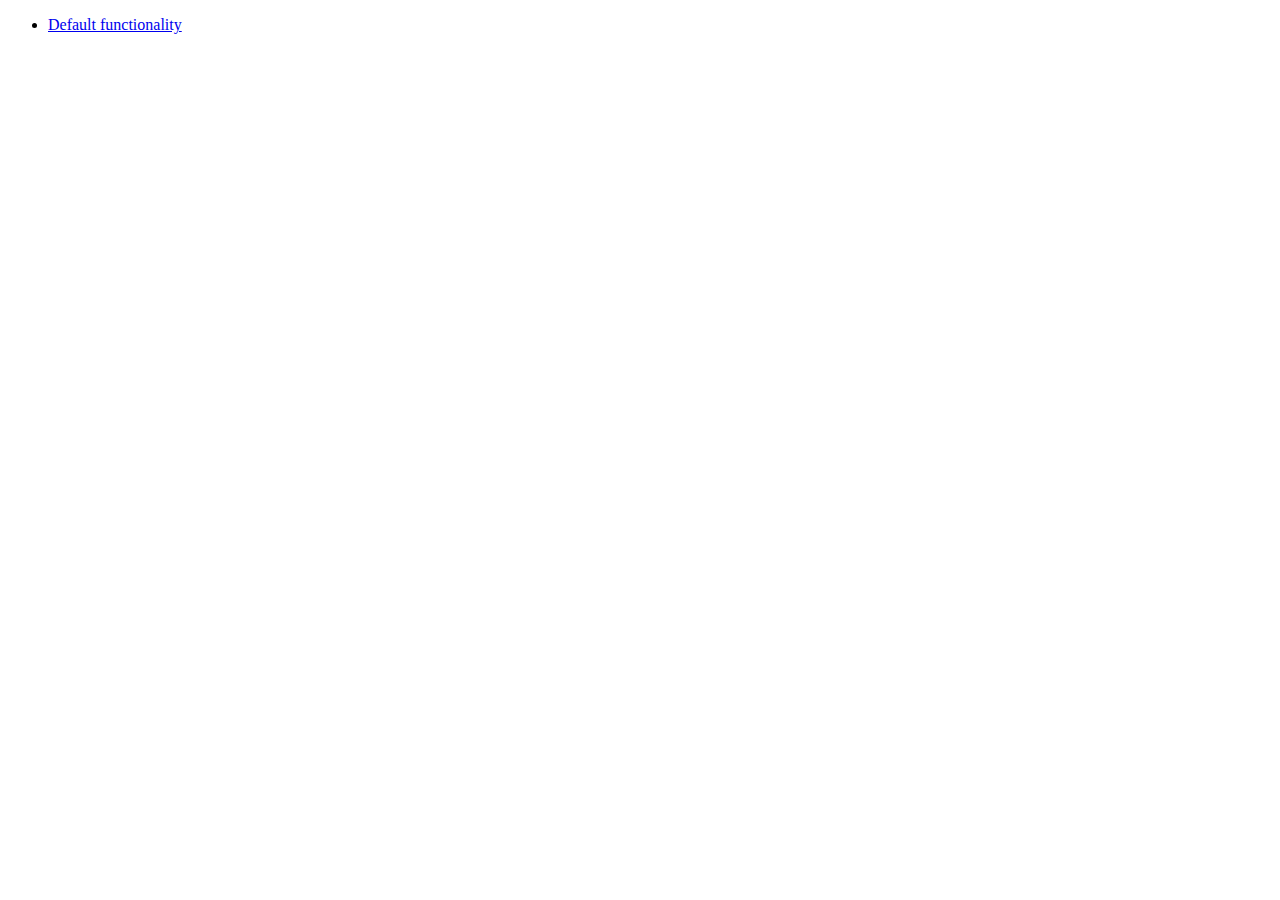
<file: public/assets/jquery-ui-1.10.4.custom/development-bundle/demos/widget/index.html>
<!doctype html>
<html lang="en">
<head>
	<meta charset="utf-8">
	<title>jQuery UI Widget Demo</title>
</head>
<body>

<ul>
	<li><a href="default.html">Default functionality</a></li>
</ul>

</body>
</html>
</file>
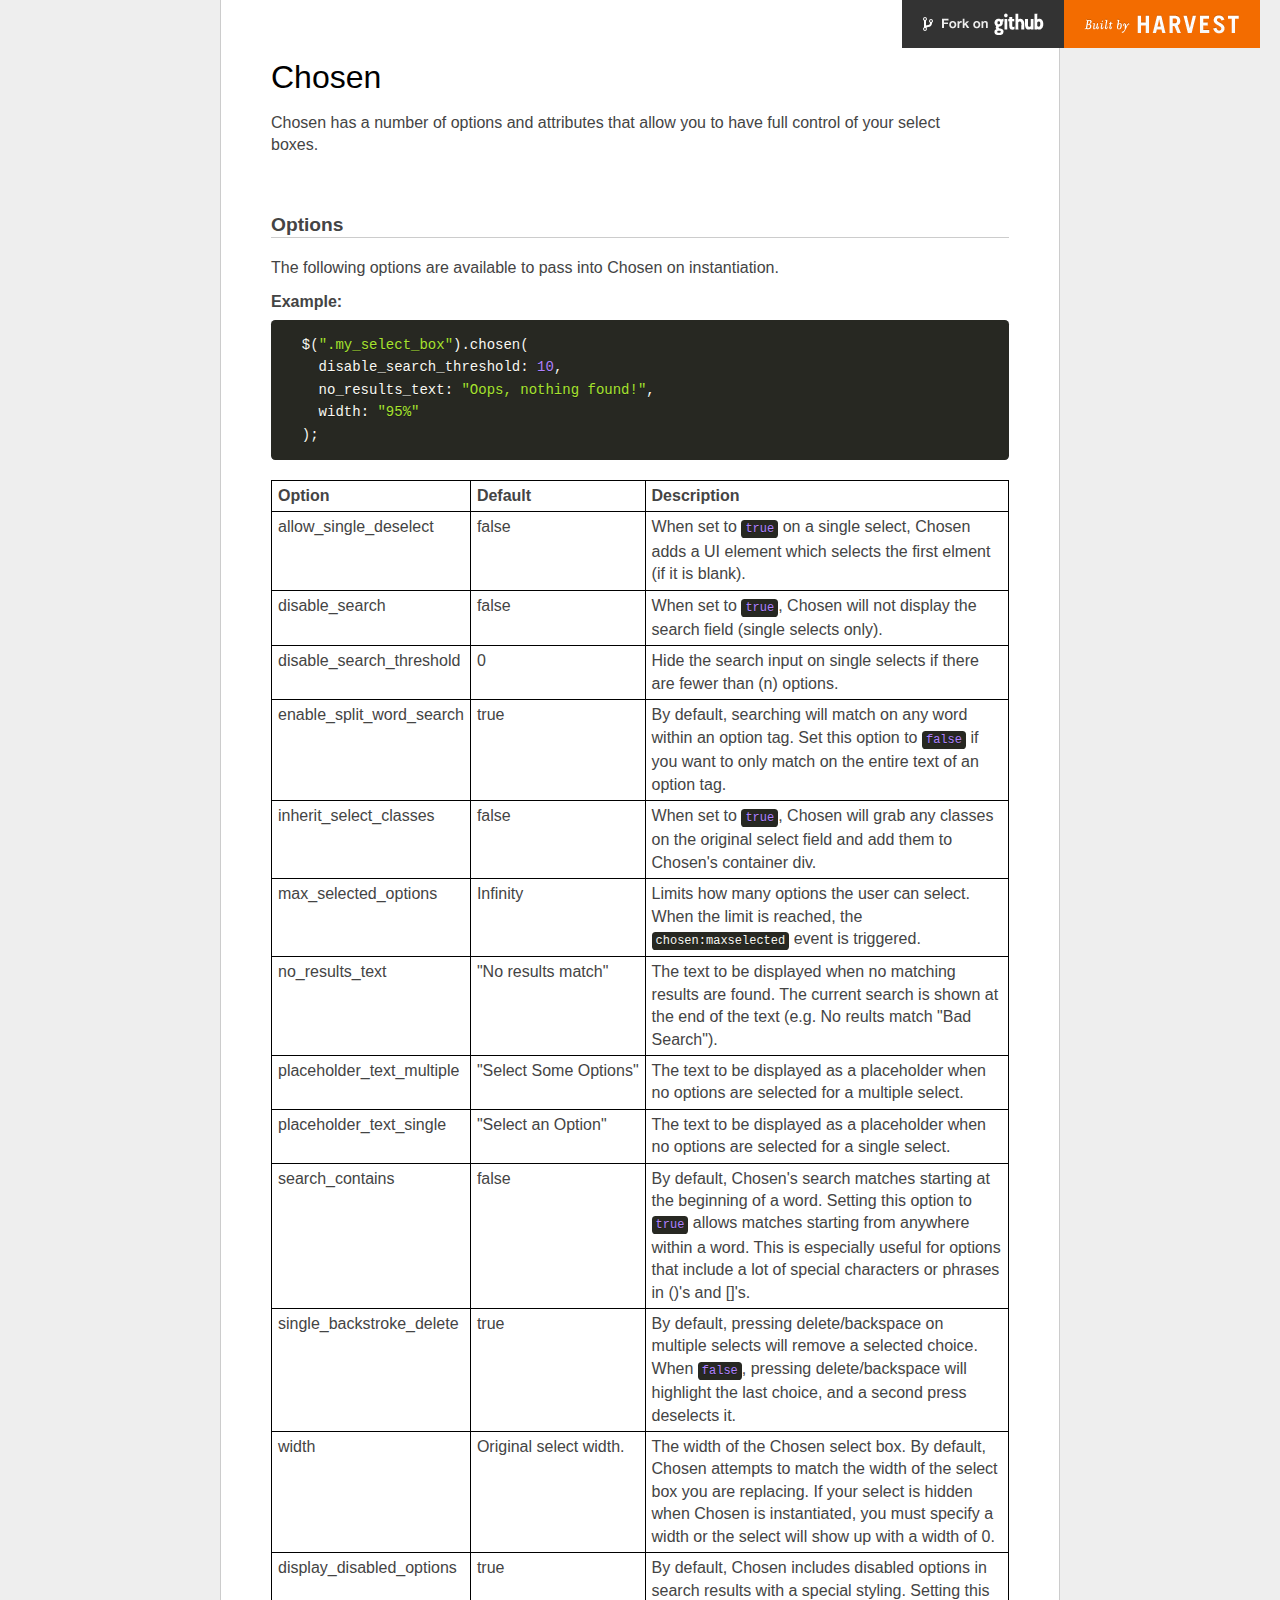
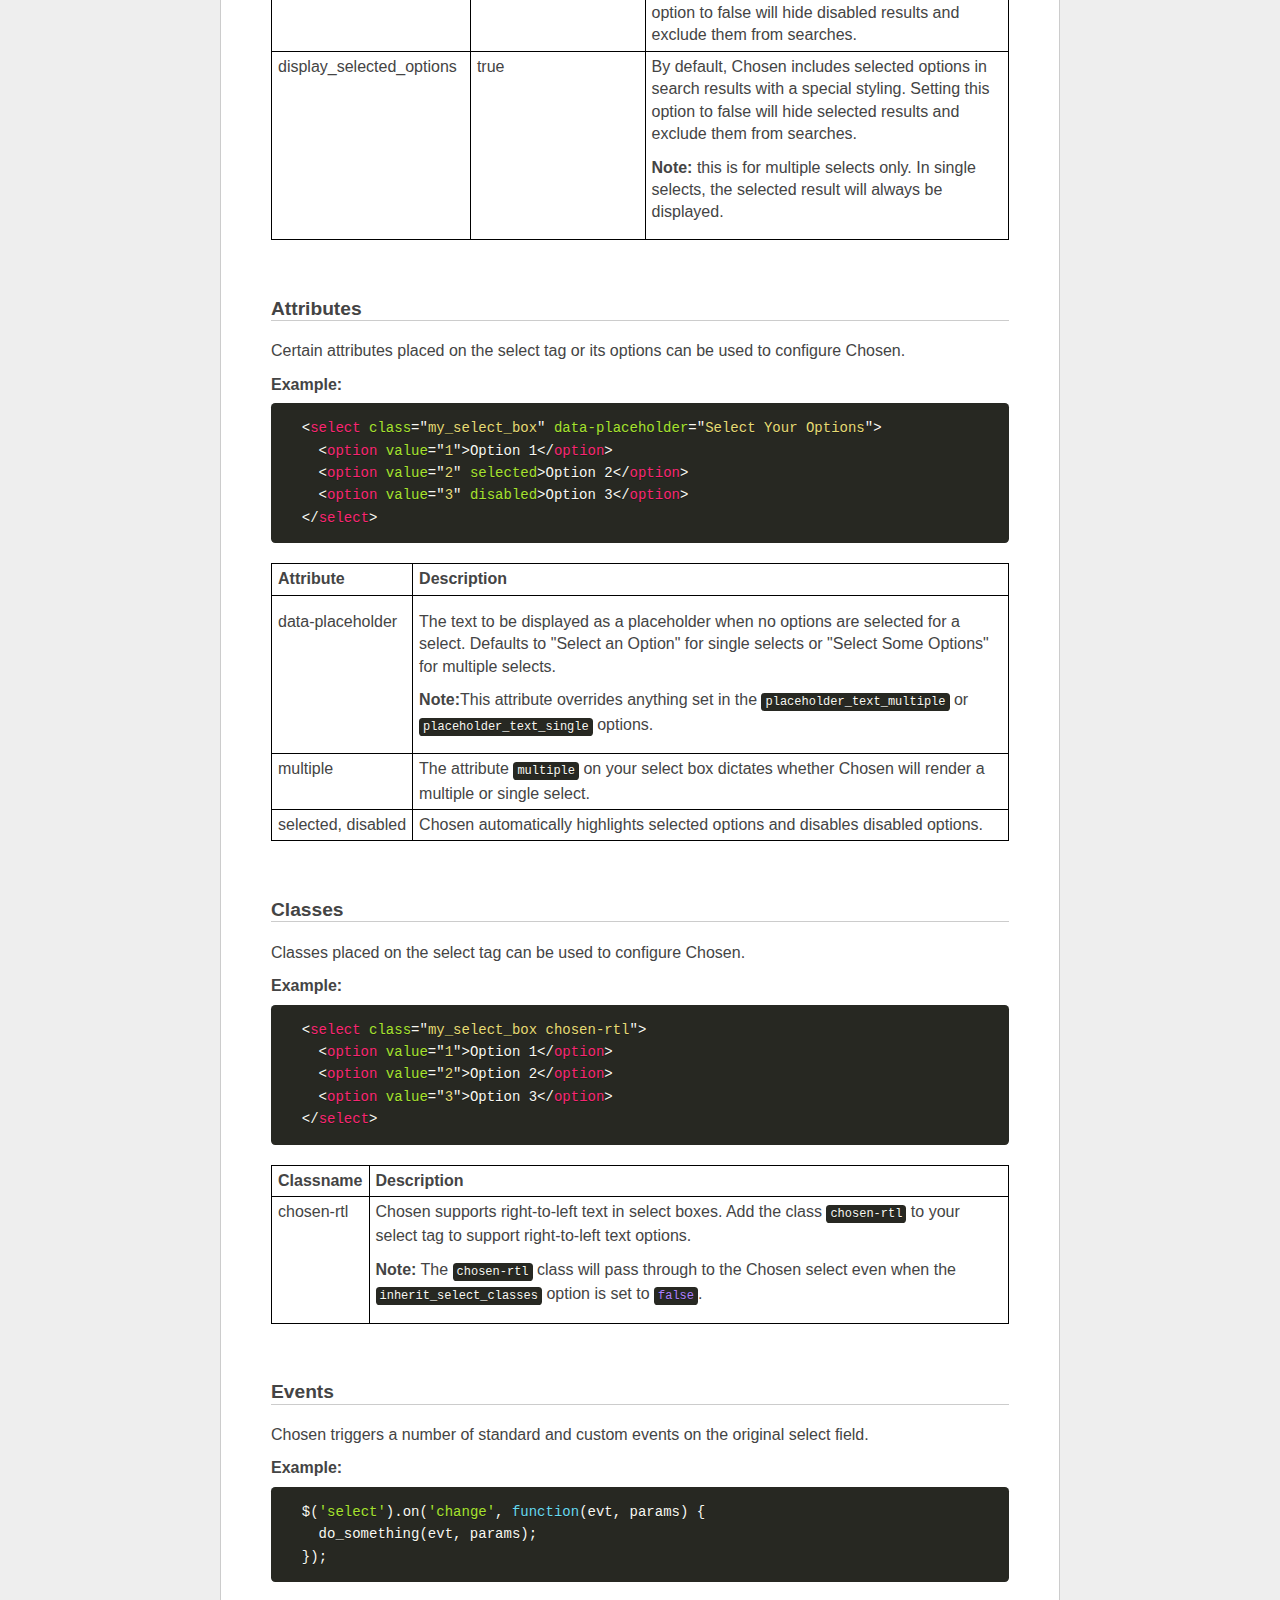
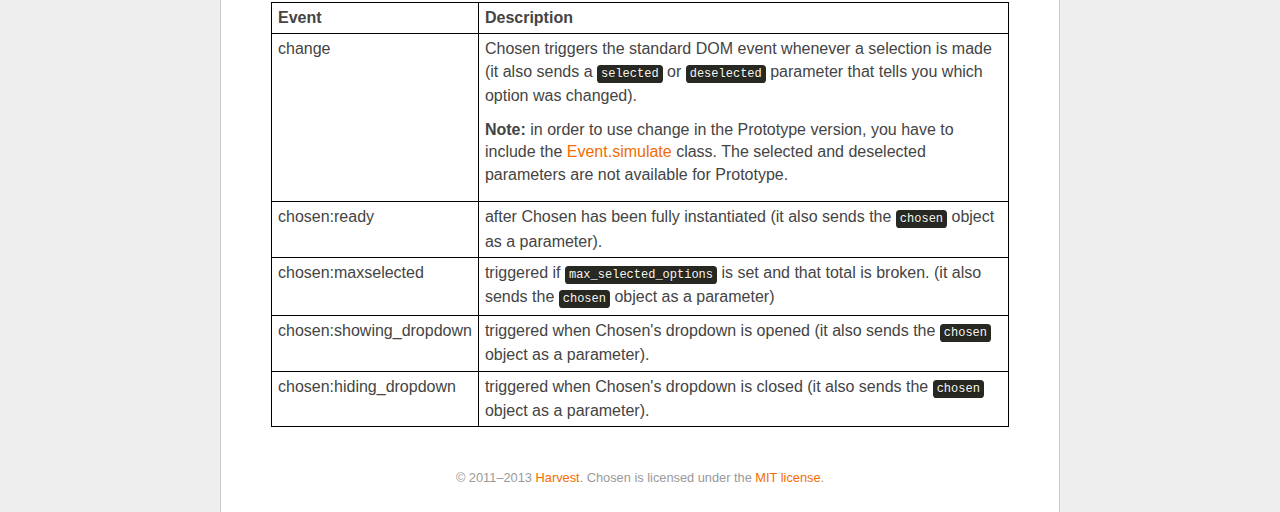
<file: public/assets/chosen_v1.0.0/options.html>
<!doctype html>
<html lang="en">
<head>
  <meta charset="utf-8">
  <title>Chosen: A jQuery Plugin by Harvest to Tame Unwieldy Select Boxes</title>
  <link rel="stylesheet" href="docsupport/style.css">
  <link rel="stylesheet" href="docsupport/prism.css">
  <link rel="stylesheet" href="chosen.css">
  <style type="text/css" media="all">
    /* fix rtl for demo */
    .chosen-rtl .chosen-drop { left: -9000px; }
  </style>
</head>
<body>
  <div id="container">
    <div id="content">
      <header>
        <h1>Chosen</h1>
      </header>
      <p>Chosen has a number of options and attributes that allow you to have full control of your select boxes.</p>

      <h2><a name="options" class="anchor" href="#options">Options</a></h2>
      <p>The following options are available to pass into Chosen on instantiation.</p>

      <h3>Example:</h3>
<pre>
  <code class="language-javascript">$(".my_select_box").chosen(
    disable_search_threshold: 10,
    no_results_text: "Oops, nothing found!",
    width: "95%"
  );</code>
</pre>

      <table class="docs-table">
        <tr>
          <th>Option</th><th>Default</th><th>Description</th>
        </tr>
        <tr>
          <td>allow_single_deselect</td>
          <td>false</td>
          <td>When set to <code class="language-javascript">true</code> on a single select, Chosen adds a UI element which selects the first elment (if it is blank).</td>
        </tr>
        <tr>
          <td>disable_search</td>
          <td>false</td>
          <td>When set to <code class="language-javascript">true</code>, Chosen will not display the search field (single selects only).</td>
        </tr>
        <tr>
          <td>disable_search_threshold</td>
          <td>0</td>
          <td>Hide the search input on single selects if there are fewer than (n) options.</td>
        </tr>
        <tr>
          <td>enable_split_word_search</td>
          <td>true</td>
          <td>By default, searching will match on any word within an option tag. Set this option to <code class="language-javascript">false</code> if you want to only match on the entire text of an option tag.</td>
        </tr>
        <tr>
          <td>inherit_select_classes</td>
          <td>false</td>
          <td>When set to <code class="language-javascript">true</code>, Chosen will grab any classes on the original select field and add them to Chosen's container div.</td>
        </tr>
        <tr>
        <tr>
          <td>max_selected_options</td>
          <td>Infinity</td>
          <td>Limits how many options the user can select. When the limit is reached, the <code class="language-javascript">chosen:maxselected</code> event is triggered.</td>
        </tr>
        <tr>
          <td>no_results_text</td>
          <td>"No results match"</td>
          <td>The text to be displayed when no matching results are found. The current search is shown at the end of the text (e.g. 
           No reults match "Bad Search").</td>
        </tr>
        <tr>
          <td>placeholder_text_multiple</td>
          <td>"Select Some Options"</td>
          <td>The text to be displayed as a placeholder when no options are selected for a multiple select.</td>
        </tr>
        </tr>
          <td>placeholder_text_single</td>
          <td>"Select an Option"</td>
          <td>The text to be displayed as a placeholder when no options are selected for a single select.</td>
        </tr>
        <tr>
          <td>search_contains</td>
          <td>false</td>
          <td>By default, Chosen's search matches starting at the beginning of a word. Setting this option to <code class="language-javascript">true</code> allows matches starting from anywhere within a word. This is especially useful for options that include a lot of special characters or phrases in ()'s and []'s.</td>
        </tr>
        <tr>
          <td>single_backstroke_delete</td>
          <td>true</td>
          <td>By default, pressing delete/backspace on multiple selects will remove a selected choice. When <code class="language-javascript">false</code>, pressing delete/backspace will highlight the last choice, and a second press deselects it.</td>
        </tr>
        <tr>
          <td>width</td>
          <td>Original select width.</td>
          <td>The width of the Chosen select box. By default, Chosen attempts to match the width of the select box you are replacing. If your select is hidden when Chosen is instantiated, you must specify a width or the select will show up with a width of 0.</td>
        </tr>
        <tr>
          <td>display_disabled_options</td>
          <td>true</td>
          <td>By default, Chosen includes disabled options in search results with a special styling. Setting this option to false will hide disabled results and exclude them from searches.</td>
        </tr>
        <tr>
          <td>display_selected_options</td>
          <td>true</td>
          <td>
            <p>By default, Chosen includes selected options in search results with a special styling. Setting this option to false will hide selected results and exclude them from searches.</p>
            <p><strong>Note:</strong> this is for multiple selects only. In single selects, the selected result will always be displayed.</p>
          </td>
        </tr>
      </table>

      <h2><a name="attributes" class="anchor" href="#attributes">Attributes</a></h2>
      <p>Certain attributes placed on the select tag or its options can be used to configure Chosen.</p>

      <h3>Example:</h3>

<pre>
  <code class="language-markup">&lt;select class="my_select_box" data-placeholder="Select Your Options"&gt;
    &lt;option value="1"&gt;Option 1&lt;/option&gt;
    &lt;option value="2" selected&gt;Option 2&lt;/option&gt;
    &lt;option value="3" disabled&gt;Option 3&lt;/option&gt;
  &lt;/select&gt;</code>
</pre>

      <table class="docs-table">
        <tr>
          <th>Attribute</th><th>Description</th>
        </tr>
        <tr>
          <td>data-placeholder</td>
          <td>
            </p>The text to be displayed as a placeholder when no options are selected for a select. Defaults to "Select an Option" for single selects or "Select Some Options" for multiple selects.</p>
            <p><strong>Note:</strong>This attribute overrides anything set in the <code class="language-javascript">placeholder_text_multiple</code> or <code class="language-javascript">placeholder_text_single</code> options.</p>
          </td>
        </tr>
        <tr>
          <td>multiple</td>
          <td>The attribute <code class="language-html">multiple</code> on your select box dictates whether Chosen will render a multiple or single select.</td>
        </tr>
        <tr>
          <td>selected, disabled</td>
          <td>Chosen automatically highlights selected options and disables disabled options.</td>
        </tr>
      </table>

      <h2><a name="classes" class="anchor" href="#classes">Classes</a></h2>
      <p>Classes placed on the select tag can be used to configure Chosen.</p>

      <h3>Example:</h3>

<pre>
  <code class="language-markup">&lt;select class="my_select_box chosen-rtl"&gt;
    &lt;option value="1"&gt;Option 1&lt;/option&gt;
    &lt;option value="2"&gt;Option 2&lt;/option&gt;
    &lt;option value="3"&gt;Option 3&lt;/option&gt;
  &lt;/select&gt;</code>
</pre>

      <table class="docs-table">
        <tr>
          <th>Classname</th>
          <th>Description</th>
        <tr>
          <td>chosen-rtl</td>
          <td>
            <p>Chosen supports right-to-left text in select boxes. Add the class <code class="language-html">chosen-rtl</code> to your select tag to support right-to-left text options.</p>
            <p><strong>Note:</strong> The <code class="language-html">chosen-rtl</code> class will pass through to the Chosen select even when the <code class="language-javascript">inherit_select_classes</code> option is set to <code class="language-javascript">false</code>.</p>
          </td>
        <tr>
      </table>

      <h2><a name="events" class="anchor" href="#events">Events</a></h2>
      <p>Chosen triggers a number of standard and custom events on the original select field.</p>

      <h3>Example:</h3>

<pre>
  <code class="language-javascript">$('select').on('change', function(evt, params) {
    do_something(evt, params);
  });</code>
</pre>

      <table class="docs-table">
        <tr>
          <th>Event</th><th>Description</th>
        </tr>
        <tr>
          <td>change</td>
          <td>
            <p>Chosen triggers the standard DOM event whenever a selection is made (it also sends a <code class="language-javascript">selected</code> or <code class="language-javascript">deselected</code> parameter that tells you which option was changed).</p>
            <p><strong>Note:</strong> in order to use change in the Prototype version, you have to include the <a href="https://github.com/kangax/protolicious/blob/5b56fdafcd7d7662c9d648534225039b2e78e371/event.simulate.js">Event.simulate</a> class. The selected and deselected parameters are not available for Prototype.</p>
          </td>
        </tr>
        <tr>
          <td>chosen:ready</td>
          <td>after Chosen has been fully instantiated (it also sends the <code class="language-javascript">chosen</code> object as a parameter).</td>
        </tr>
        <tr>
          <td>chosen:maxselected</td>
          <td>triggered if <code class="language-javascript">max_selected_options</code> is set and that total is broken. (it also sends the <code class="language-javascript">chosen</code> object as a parameter)</td>
        </tr>
        <tr>
          <td>chosen:showing_dropdown</td>
          <td>triggered when Chosen's dropdown is opened (it also sends the <code class="language-javascript">chosen</code> object as a parameter).</td>
        </tr>
        <tr>
          <td>chosen:hiding_dropdown</td>
          <td>triggered when Chosen's dropdown is closed (it also sends the <code class="language-javascript">chosen</code> object as a parameter).</td>
        </tr>
      </table>

      <footer>
        &copy; 2011&ndash;2013 <a href="http://www.getharvest.com/">Harvest</a>. Chosen is licensed under the <a href="https://github.com/harvesthq/chosen/blob/master/LICENSE.md">MIT license</a>.
      </footer>

    </div>
  </div>
  <div class="oss-bar">
    <ul>
      <li><a class="fork" href="https://github.com/harvesthq/chosen">Fork on Github</a></li>
      <li><a class="harvest" href="http://www.getharvest.com/">Built by Harvest</a></li>
    </ul>
  </div>
  <script src="docsupport/prism.js" type="text/javascript" charset="utf-8"></script>
</body>
</html>
</file>
<file: public/assets/autocomplete/css/autocomplete.css>
.autocomplete_list * {
	font: 12px Arial, Helvetica, Verdana, sans-serif;
}

.autocomplete_list { 
	background: #FEFEFE;
	display: block;
	border: 1px solid #7C7C7C;
	text-align: left; z-index: 200; 
}

.autocomplete_list, .autocomplete_list ol, .autocomplete_list li { 
	list-style-type: none; 
	margin: 0; 
	padding: 0; 
}

.autocomplete_list li { 
	margin: 0; 
	text-align: left;
	cursor: pointer; 
	padding: .3em .5em;
	border: none;		
}

.autocomplete_list .current_item { 
	background: #B4D5FE;
	color: black;
}

.autocomplete_list li { 
	color: #303030;
}

.autocomplete_icon { 
	background-image: url(autocomplete.gif);	
	cursor: pointer;
	cursor: hand;
	display:none;
}

.query-text{
	font-weight: bold;
	float:none !important;
	padding:0 !important;
}
</file>
<file: public/assets/chosen_v1.0.0/docsupport/prism.css>
/**
 * okaidia theme for JavaScript, CSS and HTML
 * Loosely based on Monokai textmate theme by http://www.monokai.nl/
 * @author ocodia
 */

code[class*="language-"],
pre[class*="language-"] {
	color: #f8f8f2;
	text-shadow: 0 1px rgba(0,0,0,0.3);
	font-family: Consolas, Monaco, 'Andale Mono', monospace;
	direction: ltr;
	text-align: left;
	white-space: pre;
	word-spacing: normal;
	
	-moz-tab-size: 4;
	-o-tab-size: 4;
	tab-size: 4;
	
	-webkit-hyphens: none;
	-moz-hyphens: none;
	-ms-hyphens: none;
	hyphens: none;
}

/* Code blocks */
pre[class*="language-"] {
	padding: 1em;
	margin: .5em 0;
	overflow: auto;	
	border-radius: 0.3em;
}

:not(pre) > code[class*="language-"],
pre[class*="language-"] {
	background: #272822;
}

/* Inline code */
:not(pre) > code[class*="language-"] {
	padding: .1em;
	border-radius: .3em;
}

.token.comment,
.token.prolog,
.token.doctype,
.token.cdata {
	color: slategray;
}

.token.punctuation {
	color: #f8f8f2;
}

.namespace {
	opacity: .7;
}

.token.property,
.token.tag {
	color: #f92672;
}

.token.boolean,
.token.number{
	color: #ae81ff;
}

.token.selector,
.token.attr-name,
.token.string {
	color: #a6e22e;
}


.token.operator,
.token.entity,
.token.url,
.language-css .token.string,
.style .token.string {
	color: #f8f8f2;
}

.token.atrule,
.token.attr-value
{
	color: #e6db74;
}


.token.keyword{
color: #66d9ef;
}

.token.regex,
.token.important {
	color: #fd971f;
}

.token.important {
	font-weight: bold;
}

.token.entity {
	cursor: help;
}
</file>
<file: public/assets/chosen_v1.0.0/chosen.css>
/* @group Base */
.chosen-container {
  position: relative;
  display: inline-block;
  vertical-align: middle;
  font-size: 14px;
  zoom: 1;
  *display: inline;
  -webkit-user-select: none;
  -moz-user-select: none;
  user-select: none;
}
.chosen-container .chosen-drop {
  position: absolute;
  top: 100%;
  left: -9999px;
  z-index: 1010;
  -webkit-box-sizing: border-box;
  -moz-box-sizing: border-box;
  box-sizing: border-box;
  width: 100%;
  border: 1px solid #CCCCCC;
  border-top: 0;
  background: #fff;
  box-shadow: rgba(0, 0, 0, 0.0745098) 0 1px 1px inset;
}
.chosen-container.chosen-with-drop .chosen-drop {
  left: 0;
}
.chosen-container a {
  cursor: pointer;
}

/* @end */
/* @group Single Chosen */
.chosen-container-single .chosen-single {
  position: relative;
  display: block;
  overflow: hidden;
  padding: 4px 10px;
  height: 34px;
  border: 1px solid #CCCCCC;
  border-color: 0.15s ease-in-out, box-shadow 0.15s ease-in-out;
  border-radius: 4px;
  color: #444;
  text-decoration: none;
  white-space: nowrap;
  line-height: 24px;
}
.chosen-container-single .chosen-default {
  color: #999;
}
.chosen-container-single .chosen-single span {
  display: block;
  overflow: hidden;
  margin-right: 26px;
  text-overflow: ellipsis;
  white-space: nowrap;
}
.chosen-container-single .chosen-single-with-deselect span {
  margin-right: 38px;
}
.chosen-container-single .chosen-single abbr {
  position: absolute;
  top: 6px;
  right: 26px;
  display: block;
  width: 12px;
  height: 12px;
  font-size: 1px;
}
.chosen-container-single .chosen-single abbr:hover {
  background-position: -42px -10px;
}
.chosen-container-single.chosen-disabled .chosen-single abbr:hover {
  background-position: -42px -10px;
}
.chosen-container-single .chosen-single div {
  position: absolute;
  top: 0;
  right: 0;
  display: block;
  width: 18px;
  height: 100%;
}
.chosen-container-single .chosen-single div b {
  display: block;
  width: 100%;
  height: 100%;
  background: url('chosen-sprite.png') no-repeat 0px 6px;
}
.chosen-container-single .chosen-search {
  position: relative;
  z-index: 1010;
  margin: 0;
  padding: 3px 4px;
  white-space: nowrap;
}
.chosen-container-single .chosen-search input[type="text"] {
  -webkit-box-sizing: border-box;
  -moz-box-sizing: border-box;
  box-sizing: border-box;
  margin: 1px 0;
  padding: 4px 20px 4px 5px;
  width: 100%;
  height: auto;
  outline: 0;
  border: 1px solid #aaa;
  font-size: 1em;
  font-family: inherit;
  line-height: normal;
  border-radius: 4px;
}
.chosen-container-single .chosen-drop {
  margin-top: -1px;
  border-radius: 4px 4px 4px 4px;
  background-clip: padding-box;
}
.chosen-container-single.chosen-container-single-nosearch .chosen-search {
  position: absolute;
  left: -9999px;
}

/* @end */
/* @group Results */
.chosen-container .chosen-results {
  position: relative;
  overflow-x: hidden;
  overflow-y: auto;
  margin: 0 4px 4px 0;
  padding: 0 0 0 4px;
  max-height: 240px;
  -webkit-overflow-scrolling: touch;
}
.chosen-container .chosen-results li {
  display: none;
  margin: 0;
  padding: 5px 6px;
  list-style: none;
  line-height: 15px;
}
.chosen-container .chosen-results li.active-result {
  display: list-item;
  cursor: pointer;
}
.chosen-container .chosen-results li.disabled-result {
  display: list-item;
  color: #ccc;
  cursor: default;
}
.chosen-container .chosen-results li.highlighted {
  background-color: #3875d7;
  color: #fff;
}
.chosen-container .chosen-results li.no-results {
  display: list-item;
  background: #f4f4f4;
}
.chosen-container .chosen-results li.group-result {
  display: list-item;
  font-weight: bold;
  cursor: default;
}
.chosen-container .chosen-results li.group-option {
  padding-left: 15px;
}
.chosen-container .chosen-results li em {
  font-style: inherit;
  text-decoration: underline;
}

/* @end */
/* @group Multi Chosen */
.chosen-container-multi .chosen-choices {
  position: relative;
  overflow: hidden;
  -webkit-box-sizing: border-box;
  -moz-box-sizing: border-box;
  box-sizing: border-box;
  margin: 0;
  padding: 0;
  width: 100%;
  height: auto !important;
  height: 1%;
  border: 1px solid #aaa;
  background-color: #fff;
  cursor: text;
}
.chosen-container-multi .chosen-choices li {
  float: left;
  list-style: none;
}
.chosen-container-multi .chosen-choices li.search-field {
  margin: 0;
  padding: 0;
  white-space: nowrap;
}
.chosen-container-multi .chosen-choices li.search-field input[type="text"] {
  margin: 1px 0;
  padding: 5px;
  height: 15px;
  outline: 0;
  border: 0 !important;
  background: transparent !important;
  box-shadow: rgba(0, 0, 0, 0.0745098) 0 1px 1px inset;
  color: #666;
  font-size: 14px;
  font-family: inherit;
  line-height: normal;
  border-radius: 4px;
}
.chosen-container-multi .chosen-choices li.search-field .default {
  color: #999;
}
.chosen-container-multi .chosen-choices li.search-choice {
  position: relative;
  margin: 3px 0 3px 5px;
  padding: 3px 20px 3px 5px;
  border: 1px solid #aaa;
  border-radius: 3px;
  background-color: #e4e4e4;
  box-shadow: rgba(0, 0, 0, 0.0745098) 0 1px 1px inset;
  color: #333;
  line-height: 13px;
  cursor: default;
}
.chosen-container-multi .chosen-choices li.search-choice .search-choice-close {
  position: absolute;
  top: 4px;
  right: 3px;
  display: block;
  width: 12px;
  height: 12px;
  background: url('chosen-sprite.png') -42px 1px no-repeat;
  font-size: 1px;
}
.chosen-container-multi .chosen-choices li.search-choice .search-choice-close:hover {
  background-position: -42px -10px;
}
.chosen-container-multi .chosen-choices li.search-choice-disabled {
  padding-right: 5px;
  border: 1px solid #ccc;
  background-color: #e4e4e4;
  color: #666;
}
.chosen-container-multi .chosen-choices li.search-choice-focus {
  background: #d4d4d4;
}
.chosen-container-multi .chosen-choices li.search-choice-focus .search-choice-close {
  background-position: -42px -10px;
}
.chosen-container-multi .chosen-results {
  margin: 0;
  padding: 0;
}
.chosen-container-multi .chosen-drop .result-selected {
  display: list-item;
  color: #ccc;
  cursor: default;
}

/* @end */
/* @group Active  */
.chosen-container-active .chosen-single {
  border: 1px solid #5897fb;
  box-shadow: rgba(0, 0, 0, 0.0745098) 0 1px 1px inset;
}
.chosen-container-active.chosen-with-drop .chosen-single {
  border: 1px solid #aaa;
  -moz-border-radius-bottomright: 0;
  border-bottom-right-radius: 0;
  -moz-border-radius-bottomleft: 0;
  border-bottom-left-radius: 0;
  box-shadow: rgba(0, 0, 0, 0.0745098) 0 1px 1px inset;
}
.chosen-container-active.chosen-with-drop .chosen-single div {
  border-left: none;
  background: transparent;
}
.chosen-container-active.chosen-with-drop .chosen-single div b {
  background-position: -18px 2px;
}
.chosen-container-active .chosen-choices {
  border: 1px solid #5897fb;
  box-shadow: rgba(0, 0, 0, 0.0745098) 0 1px 1px inset;
}
.chosen-container-active .chosen-choices li.search-field input[type="text"] {
  color: #111 !important;
}

/* @end */
/* @group Disabled Support */
.chosen-disabled {
  opacity: 0.5 !important;
  cursor: default;
}
.chosen-disabled .chosen-single {
  cursor: default;
}
.chosen-disabled .chosen-choices .search-choice .search-choice-close {
  cursor: default;
}

/* @end */
/* @group Right to Left */
.chosen-rtl {
  text-align: right;
}
.chosen-rtl .chosen-single {
  overflow: visible;
  padding: 0 8px 0 0;
}
.chosen-rtl .chosen-single span {
  margin-right: 0;
  margin-left: 26px;
  direction: rtl;
}
.chosen-rtl .chosen-single-with-deselect span {
  margin-left: 38px;
}
.chosen-rtl .chosen-single div {
  right: auto;
  left: 3px;
}
.chosen-rtl .chosen-single abbr {
  right: auto;
  left: 26px;
}
.chosen-rtl .chosen-choices li {
  float: right;
}
.chosen-rtl .chosen-choices li.search-field input[type="text"] {
  direction: rtl;
}
.chosen-rtl .chosen-choices li.search-choice {
  margin: 3px 5px 3px 0;
  padding: 3px 5px 3px 19px;
}
.chosen-rtl .chosen-choices li.search-choice .search-choice-close {
  right: auto;
  left: 4px;
}
.chosen-rtl.chosen-container-single-nosearch .chosen-search,
.chosen-rtl .chosen-drop {
  left: 9999px;
}
.chosen-rtl.chosen-container-single .chosen-results {
  margin: 0 0 4px 4px;
  padding: 0 4px 0 0;
}
.chosen-rtl .chosen-results li.group-option {
  padding-right: 15px;
  padding-left: 0;
}
.chosen-rtl.chosen-container-active.chosen-with-drop .chosen-single div {
  border-right: none;
}
.chosen-rtl .chosen-search input[type="text"] {
  padding: 4px 5px 4px 20px;
  background: white url('chosen-sprite.png') no-repeat -30px -20px;
  direction: rtl;
}
.chosen-rtl.chosen-container-single .chosen-single div b {
  background-position: 6px 2px;
}
.chosen-rtl.chosen-container-single.chosen-with-drop .chosen-single div b {
  background-position: -12px 2px;
}

/* @end */
/* @group Retina compatibility */
@media only screen and (-webkit-min-device-pixel-ratio: 2), only screen and (min-resolution: 144dpi) {
  .chosen-rtl .chosen-search input[type="text"],
  .chosen-container-single .chosen-single abbr,
  .chosen-container-single .chosen-single div b,
  .chosen-container-single .chosen-search input[type="text"],
  .chosen-container-multi .chosen-choices .search-choice .search-choice-close,
  .chosen-container .chosen-results-scroll-down span,
  .chosen-container .chosen-results-scroll-up span {
    background-image: url('chosen-sprite@2x.png') !important;
    background-size: 52px 37px !important;
    background-repeat: no-repeat !important;
  }
}
/* @end */
</file>
<file: public/assets/chosen_v1.0.0/docsupport/style.css>
/* Reset */
html, body, div, span, object, iframe, h1, h2, h3, h4, h5, h6, p, blockquote, pre, abbr, address, cite, code, del, dfn, em, img, ins, kbd, q, samp, small, strong, sub, sup, var, b, i, dl, dt, dd, ol, ul, li, fieldset, form, label, legend, table, caption, tbody, tfoot, thead, tr, th, td, article, aside, canvas, details, figcaption, figure, footer, header, hgroup, menu, nav, section, summary, time, mark, audio, video { margin: 0; padding: 0; border: 0; font-size: 100%; font: inherit; vertical-align: baseline; }

article, aside, details, figcaption, figure, footer, header, hgroup, menu, nav, section { display: block; }

blockquote, q { quotes: none; }
blockquote:before, blockquote:after, q:before, q:after { content: ""; content: none; }
ins { background-color: #ff9; color: #000; text-decoration: none; }
mark { background-color: #ff9; color: #000; font-style: italic; font-weight: bold; }
del { text-decoration: line-through; }
abbr[title], dfn[title] { border-bottom: 1px dotted; cursor: help; }
table { border-collapse: collapse; border-spacing: 0; }
hr { display: block; height: 1px; border: 0; border-top: 1px solid #ccc; margin: 1em 0; padding: 0; }
input, select { vertical-align: middle; }

body { font:13px/1.231 sans-serif; *font-size:small; } /* Hack retained to preserve specificity */
select, input, textarea, button { font:99% sans-serif; }
pre, code, kbd, samp { font-family: monospace, sans-serif; }


body { background: #EEE; color: #444; line-height: 1.4em; }

header h1 { color: black; font-size: 2em; line-height: 1.1em; display: inline-block; height: 27px; margin: 20px 0 25px; }

div#content { background: white; border: 1px solid #ccc; border-width: 0 1px 1px; margin: 0 auto; padding: 40px 50px 40px; width: 738px; }

footer { color: #999; padding-top: 40px; font-size: 0.8em; text-align: center; }

body { font-family: sans-serif; font-size: 1em; }

p { margin: 0 0 .7em; max-width: 700px; }

h2 { border-bottom: 1px solid #ccc; font-size: 1.2em; margin: 3em 0 1em 0; font-weight: bold;}
h3 { font-weight: bold; }

h2.intro { border-bottom: none; font-size: 1em; font-weight: normal; margin-top:0; }

ul li { list-style: disc; margin-left: 1em; margin-bottom: 1.25em; }
ol li { margin-left: 1.25em; }
ol ul, ul ul { margin: .25em 0 0; }
ol ul li, ul ul li { list-style-type: circle; margin: 0 0 .25em 1em; }

li > p { margin-top: .25em; }

div.side-by-side { width: 100%; margin-bottom: 1em; }
div.side-by-side > div { float: left; width: 49%; }
div.side-by-side > div > em { margin-bottom: 10px; display: block; }

.faqs em { display: block; }

.clearfix:after {
  content: "\0020";
  display: block;
  height: 0;
  clear: both;
  overflow: hidden;
  visibility: hidden;
}

a { color: #F36C00; outline: none; text-decoration: none; }
a:hover { text-decoration: underline; }

ul.credits li { margin-bottom: .25em; }

strong { font-weight: bold; }

.button {
  background: #fafafa;
  background: -webkit-linear-gradient(top, #ffffff, #eeeeee);
  background: -moz-linear-gradient(top, #ffffff, #eeeeee);
  background: -o-linear-gradient(top, #ffffff, #eeeeee);
  background: linear-gradient(to bottom, #ffffff, #eeeeee);
  border: 1px solid #bbbbbb;
  border-radius: 4px;
  box-shadow: inset 0 1px 1px rgba(255, 255, 255, 0.2);
  color: #555555;
  cursor: pointer;
  display: inline-block;
  font-family: "Helvetica Neue", Arial, Verdana, "Nimbus Sans L", sans-serif;
  font-size: 13px;
  font-weight: 500;
  height: 31px;
  line-height: 28px;
  outline: none;
  padding: 0 13px;
  text-shadow: 0 1px 0 white;
  text-decoration: none;
  vertical-align: middle;
  white-space: nowrap;
  -webkit-font-smoothing: antialiased;
  -webkit-box-sizing: border-box;
  -moz-box-sizing: border-box;
  box-sizing: border-box;
}

.button-blue {
  background: #1385e5;
  background: -webkit-linear-gradient(top, #53b2fc, #1385e5);
  background: -moz-linear-gradient(top, #53b2fc, #1385e5);
  background: -o-linear-gradient(top, #53b2fc, #1385e5);
  background: linear-gradient(to bottom, #53b2fc, #1385e5);
  border-color: #075fa9;
  color: white;
  font-weight: bold;
  text-shadow: 0 -1px 0 rgba(0, 0, 0, 0.4);
}


/* Tweak navbar brand link to be super sleek
-------------------------------------------------- */
.oss-bar {
  top: 0;
  right: 20px;
  position: fixed;
  z-index: 1030;
}
.oss-bar ul {
  float: right;
  margin: 0;
  list-style: none;
}
.oss-bar ul li {
  list-style: none;
  float: left;
  line-height: 0;
  margin: 0;
}
.oss-bar ul li a {
   -moz-box-sizing:    border-box;
  -webkit-box-sizing: border-box;
  -ms-box-sizing:     border-box;
   box-sizing:        border-box;
  border: 0;
  margin-top: -10px;
  display: block;
  height: 58px;
  background: #F36C00 url(oss-credit.png) no-repeat 20px 22px;
  padding: 22px 20px 12px 20px;
  text-indent: 120%; /* stupid padding */
  white-space: nowrap;
  overflow: hidden;
  -webkit-transition: all 0.10s ease-in-out;
  -moz-transition: all 0.10s ease-in-out;
  transition: all 0.15s ease-in-out;
}
.oss-bar ul li a:hover {
  margin-top: 0px;
}
.oss-bar a.harvest {
  width: 196px;
  background-color: #F36C00;
  background-position: -142px 22px;
  padding-right: 22px; /* optical illusion */
}
.oss-bar a.fork {
  width: 162px;
  background-color: #333333;
}

.docs-table th, .docs-table td {
  border: 1px solid #000;
  padding: 4px 6px;
  white-space: nowrap;
}

.docs-table td:last-child {
  white-space: normal;
}

.docs-table th {
  font-weight: bold;
  text-align: left;
}

#content pre[class*=language-] {
  font-size: 14px;
  margin-bottom: 20px;
}

#content pre[class*=language-] code {
  font-size: 14px;
  padding: 0;
}

#content code[class*=language-] {
  font-size: 12px;
  padding: 2px 4px;
}

.anchor {
  color: inherit;
  position: relative;
}

.anchor:hover {
  background: url([data-uri]) 0 50% no-repeat;
  background-size: 21px 9px;
  margin-left: -27px;
  padding-left: 27px;
  text-decoration: none;
}
</file>
